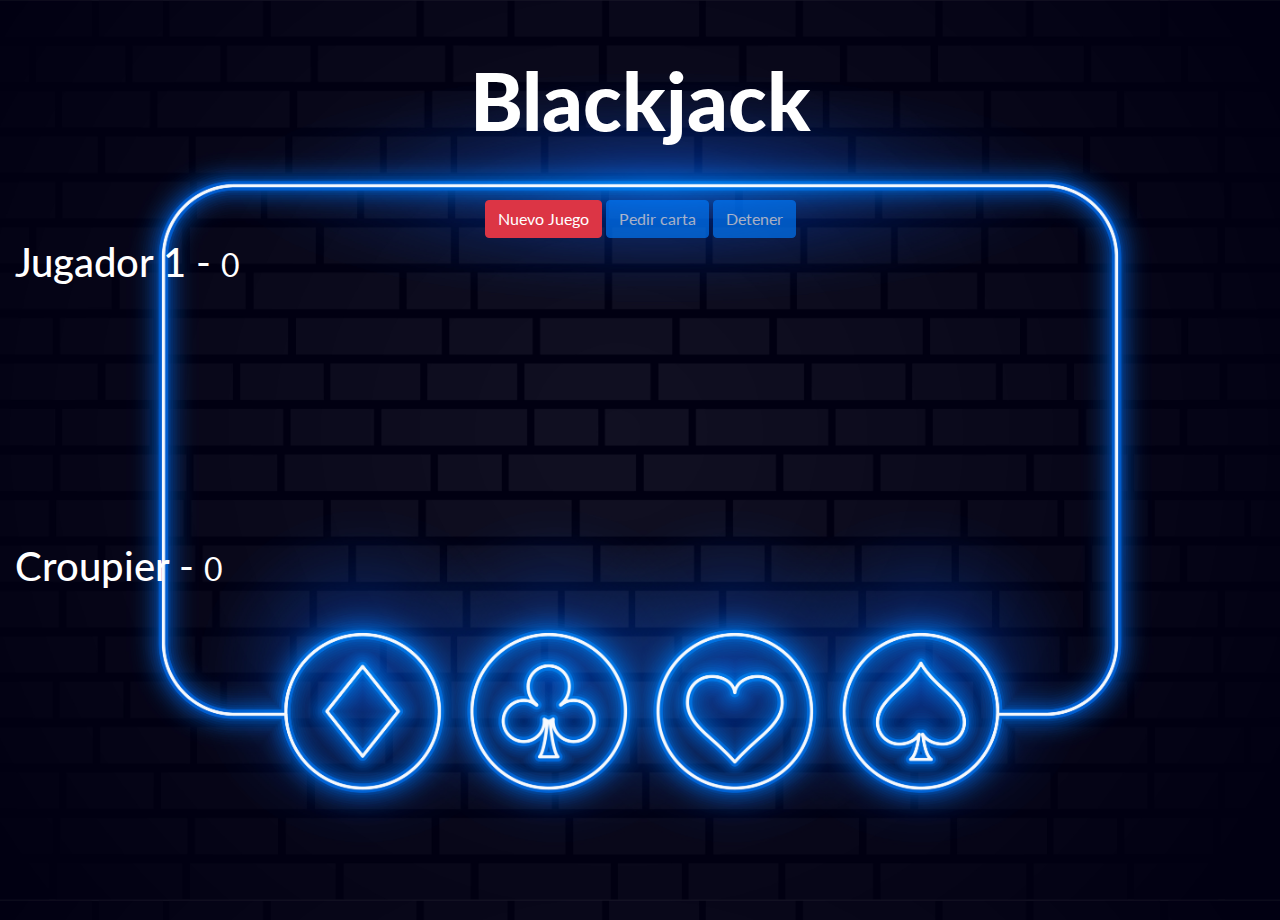
<file: index.html>
<!DOCTYPE html>
<html lang="en">

<head>
    <meta charset="UTF-8">
    <meta name="viewport" content="width=device-width, initial-scale=1.0">
    <link rel="stylesheet" href="https://stackpath.bootstrapcdn.com/bootstrap/4.4.1/css/bootstrap.min.css" integrity="sha384-Vkoo8x4CGsO3+Hhxv8T/Q5PaXtkKtu6ug5TOeNV6gBiFeWPGFN9MuhOf23Q9Ifjh" crossorigin="anonymous">
    <link rel="stylesheet" href="assets/css/styles.css">
    <title>Blackjack</title>
</head>

<body>

    <header class="title">
        Blackjack
    </header>

    <div class="row mt-2">
        <div class=" col text-center ">
            <button id="btnNew" class="btn btn-danger ">Nuevo Juego</button>
            <button id="btnOrder" disabled="disabled" class="btn btn-primary ">Pedir carta</button>
            <button id="btnStop" disabled="disabled" class="btn btn-primary ">Detener</button>
        </div>
    </div>

    <div class="row container ">
        <div class="col ">

            <h1>Jugador 1 - <small>0</small></h1>
            <div id="player-cards" class="divCards">
                <!--<img class="card " src="assets/cards/2C.png ">-->
            </div>

        </div>
    </div>

    <div class="row container mt-2 ">
        <div class="col ">

            <h1>Croupier - <small>0</small></h1>
            <div id="croupier-cards" class="divCards">
                <!--<img class="card " src="assets/cards/4C.png ">-->
            </div>

        </div>
    </div>

    <script src="assets/js/underscore-min.js "></script>
    <script src="assets/js/juego.js "></script>

    <script>
        // inicializarJuego();
        console.log(Module);

        document.querySelector('#btnNew').addEventListener('click', () => {
            Module.newGame();
        })
    </script>

</body>

</html>
</file>
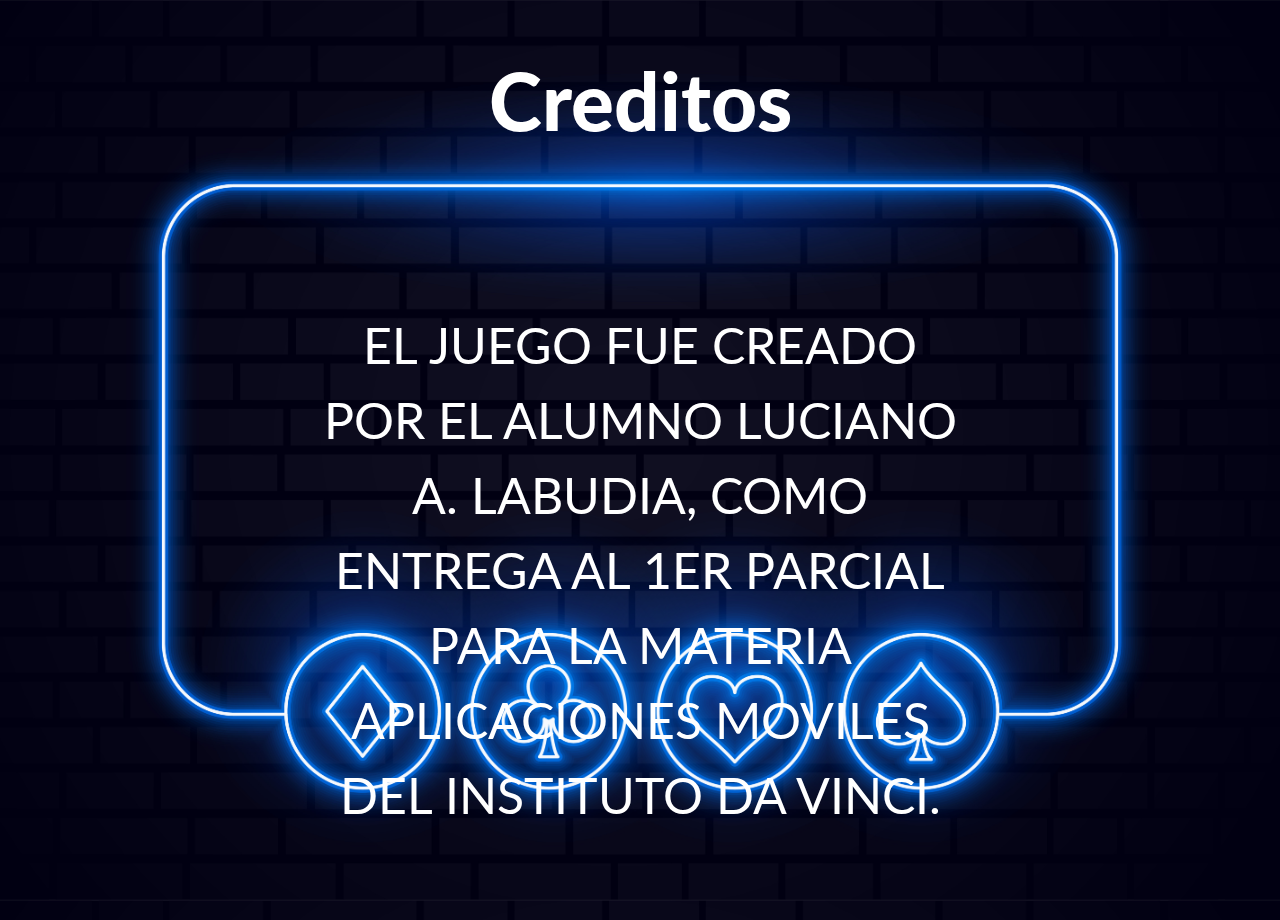
<file: credits.html>
<!DOCTYPE html>
<html lang="en">

<head>
    <meta charset="UTF-8">
    <meta http-equiv="X-UA-Compatible" content="IE=edge">
    <meta name="viewport" content="width=device-width, initial-scale=1.0">
    <link rel="stylesheet" href="https://stackpath.bootstrapcdn.com/bootstrap/4.4.1/css/bootstrap.min.css" integrity="sha384-Vkoo8x4CGsO3+Hhxv8T/Q5PaXtkKtu6ug5TOeNV6gBiFeWPGFN9MuhOf23Q9Ifjh" crossorigin="anonymous">
    <link rel="stylesheet" href="assets/css/styles.css">
    <title>Blackjack - Credits</title>
</head>

<body>

    <header class="title">
        Creditos
    </header>

    <div class="container">
        <div class="row justify-center-center">
            <p class="text-center">El juego fue creado por el alumno Luciano A. Labudia, como entrega al 1er Parcial para la materia Aplicaciones Moviles del instituto Da Vinci.</p>
        </div>
    </div>
</body>

</html>
</file>
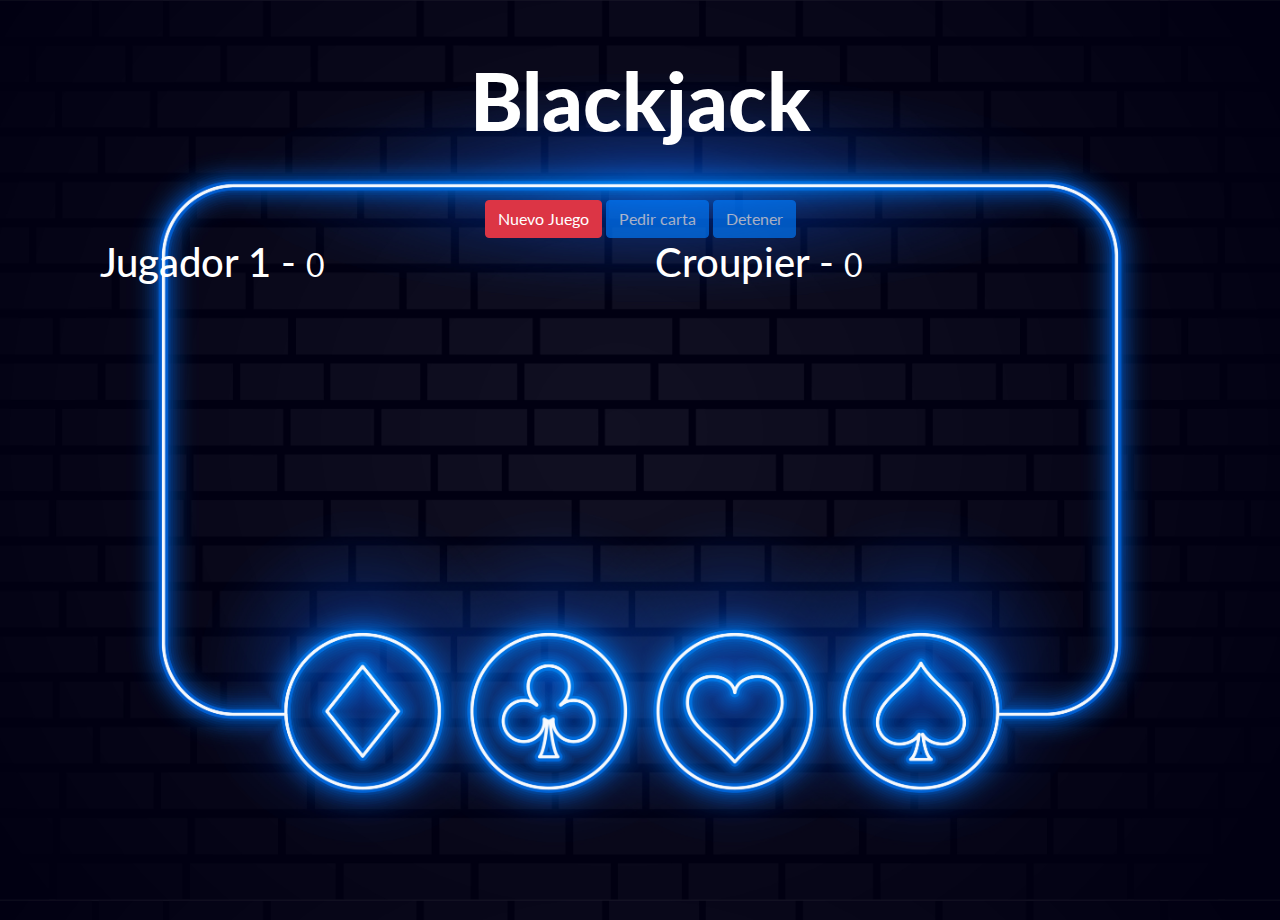
<file: game.html>
<!DOCTYPE html>
<html lang="en">

<head>
    <meta charset="UTF-8">
    <meta name="viewport" content="width=device-width, initial-scale=1.0">
    <link rel="stylesheet" href="https://stackpath.bootstrapcdn.com/bootstrap/4.4.1/css/bootstrap.min.css" integrity="sha384-Vkoo8x4CGsO3+Hhxv8T/Q5PaXtkKtu6ug5TOeNV6gBiFeWPGFN9MuhOf23Q9Ifjh" crossorigin="anonymous">
    <link rel="stylesheet" href="assets/css/styles.css">
    <link rel="stylesheet" href="">
    <title>Blackjack</title>
</head>

<body>

    <header class="title">
        Blackjack
    </header>

    <div class="container">
        <div class="row">
            <div class=" col text-center ">
                <button id="btnNew" class="btn btn-danger ">Nuevo Juego</button>
                <button id="btnOrder" disabled="disabled" class="btn btn-primary ">Pedir carta</button>
                <button id="btnStop" disabled="disabled" class="btn btn-primary ">Detener</button>
            </div>
        </div>

        <div class="container">
            <div class="row justify-content-center align-items-center">

                <div class="col">

                    <h1>Jugador 1 - <small>0</small></h1>
                    <div id="player-cards" class="divCards">
                        <!--<img class="card " src="assets/cards/2C.png ">-->
                    </div>

                </div>
                <div class="col">

                    <h1>Croupier - <small>0</small></h1>
                    <div id="croupier-cards" class="divCards">
                        <!--<img class="card " src="assets/cards/4C.png ">-->
                    </div>

                </div>

            </div>



        </div>

    </div>



    <script src="assets/js/underscore-min.js "></script>
    <script src="assets/js/game.js "></script>

    <script>
        // inicializarJuego();
        console.log(Module);

        document.querySelector('#btnNew').addEventListener('click', () => {
            Module.newGame();
        })
    </script>

</body>

</html>
</file>
<file: assets/css/styles.css>
@import url("https://fonts.googleapis.com/css?family=Lato:100,300,400,700");
* {
    margin: 0;
    padding: 0;
    -webkit-box-sizing: border-box;
    box-sizing: border-box;
}

html,
body {
    height: 100%;
}

body {
    min-height: 100%;
    max-width: 100%;
    background-image: url("../img/bg/bg.jpg");
    background-position: center;
    background-size: cover;
    color: white;
    font-family: Lato, sans-serif;
}

p {
    color: white;
    font-size: 50px;
    text-transform: uppercase;
    font: 'Lato';
    position: absolute;
    right: 50%;
    top: 5%;
    transform: translateX(50%) translateY(50%);
}

.title {
    text-align: center;
    color: white;
    padding: 20px;
    font-size: 80px;
    font-weight: 900;
    margin: 20px 0;
}

.card {
    position: relative;
    width: 150px;
    left: 100px;
    margin-left: -75px;
}

#croupier-cards,
#player-cards {
    height: 240px;
    display: flex;
}
</file>
